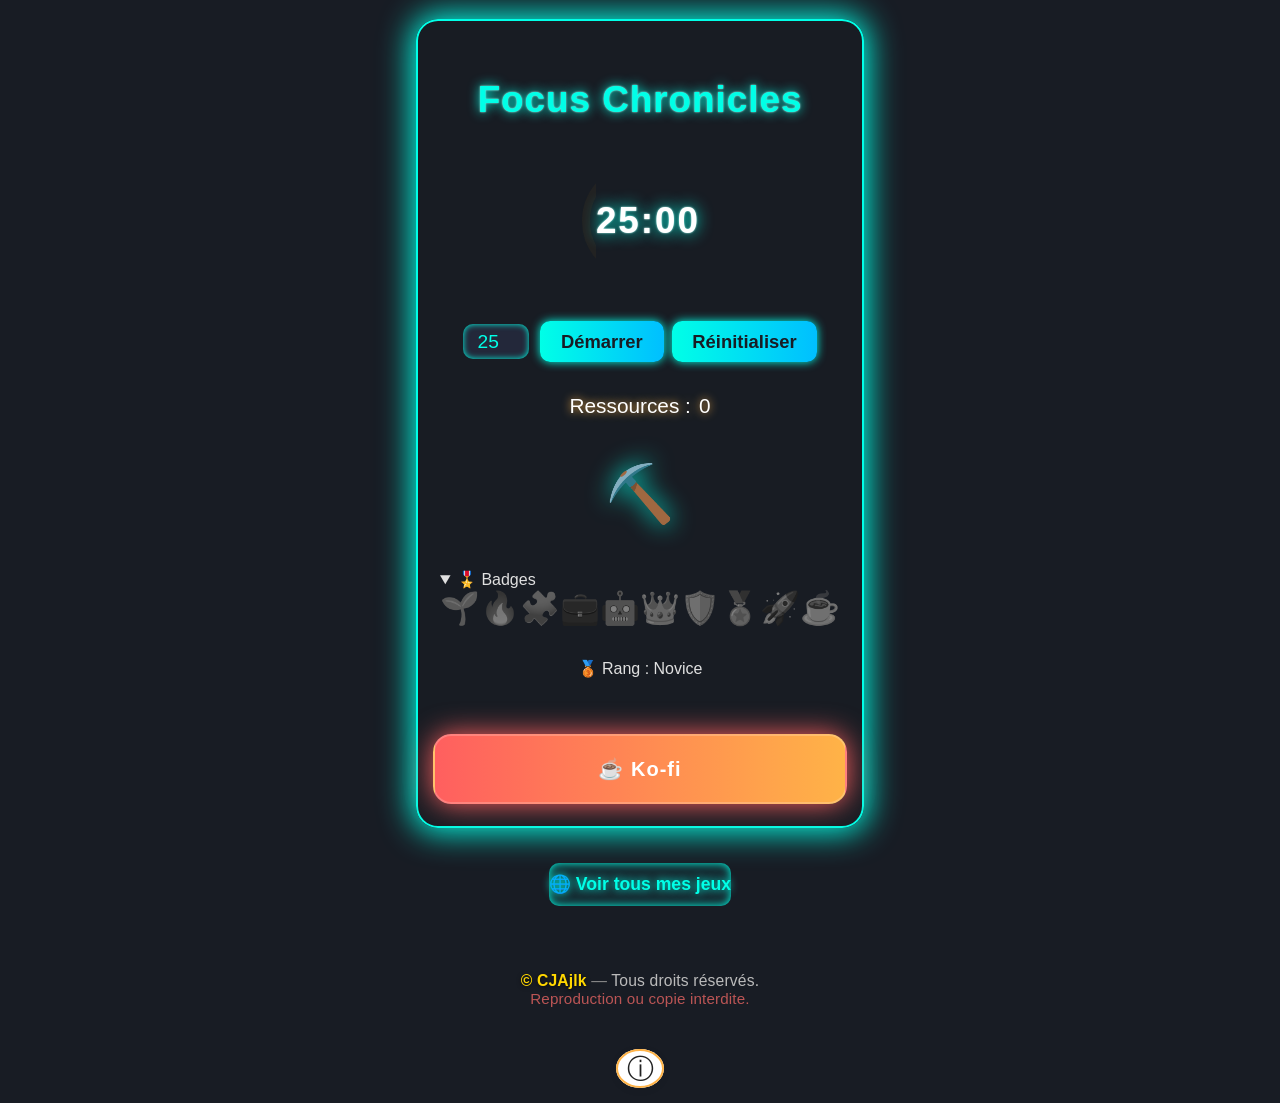
<file: index.html>
<!DOCTYPE html>
<html lang="fr">
<head>
  <meta charset="UTF-8">
  <meta name="viewport" content="width=device-width, initial-scale=1.0">
  <title>CJ Focus Chronicles</title>
  <link rel="stylesheet" href="style.css">
  <link rel="stylesheet" href="lock-overlay.css">

</head>
<body>
  <div id="mainContainer" class="container">
    <h1>Focus Chronicles</h1>
    <div class="timer-progress">
      <svg width="120" height="120">
        <circle cx="60" cy="60" r="54" stroke="#222" stroke-width="8" fill="none"/>
        <circle id="progressCircle" cx="60" cy="60" r="54" stroke="#00ffe7" stroke-width="8" fill="none" stroke-linecap="round" style="transition:stroke-dashoffset 0.5s;"/>
      </svg>
      <div id="timer" class="timer">25:00</div>
    </div>
    <div class="controls">
      <input id="minutes" type="number" min="1" max="120" value="25" step="1" aria-label="Durée (minutes)" />
      <button id="startBtn">Démarrer</button>
      <button id="resetBtn">Réinitialiser</button>
    </div>
    <div id="alert" class="alert" style="display:none;">⚠️ Ne quitte pas la page pendant ta session !</div>
    <div class="resources">
      <span class="resource-label">Ressources :</span>
      <span id="resourceCount">0</span>
      <span id="streak" class="streak" style="display:none;">🔥 Streak X2 !</span>
    </div>
    <div id="miner" class="miner">⛏️</div>
    <div class="badges-section">
      <details id="badgesAccordion" open>
        <summary>🎖️ Badges</summary>
        <div id="badgesList" class="badges-list"></div>
      </details>
    </div>
    <div class="rank-section">
      <span id="rankIcon" class="rank-icon">🥉</span>
      <span id="rankTitle" class="rank-title">Rang : Novice</span>
    </div>
    <a id="kofiBtn" class="kofi-btn" title="Soutenir sur Ko-fi" href="https://ko-fi.com/cjajlk" target="_blank" rel="noopener">☕ Ko-fi</a>
  </div>
  <div id="victory" class="victory" style="display:none;">
    <div class="victory-inner">
      <div class="victory-title">Session terminée !</div>
      <div class="victory-content">Bravo, tu as gagné des ressources !</div>
      <button id="victoryClose" class="victory-btn">Fermer</button>
      <div id="copySuccess" class="copy-success" style="display:none;">Succès copié !</div>
    </div>
  </div>
  <div id="rankUpAnim" class="rankup-anim" style="display:none;"></div>
  <a class="hub-link" href="https://cjajlk.github.io/cjajlkGames/" target="_blank" rel="noopener">🌐 Voir tous mes jeux</a>
  <footer style="margin-top:3em;padding:1.2em 0 0.7em 0;text-align:center;font-size:0.98em;color:#888;background:none;letter-spacing:0.01em;user-select:none;">
    <span style="font-weight:700;color:#ffd700;text-shadow:0 1px 4px #000b;">© CJAjlk</span> — <span style="color:#bbb;">Tous droits réservés.</span><br>
    <span style="font-size:0.97em;color:#b55;">Reproduction ou copie interdite.</span>
  </footer>
  <!-- Message d'avertissement sauvegarde locale -->
  <!-- Icône info sauvegarde locale -->
  <div id="localSaveInfo" style="margin:2em auto 1em auto;max-width:600px;text-align:center;">
    <span id="infoIcon" style="cursor:pointer;font-size:1.7em;color:#222;border:2px solid #ffb347;border-radius:50%;padding:0.08em 0.32em;background:#fff;vertical-align:middle;box-shadow:0 2px 8px #0001;transition:box-shadow 0.2s;" title="Informations sur la sauvegarde">&#9432;</span>
    <div id="infoPopup" style="display:none;margin-top:1em;color:#222;font-size:1.08em;background:#fff;padding:1.1em 1.2em;border-radius:13px;box-shadow:0 4px 32px #0002;position:relative;z-index:1000;text-align:left;font-family:inherit;">
      <strong style="color:#ffb347;font-weight:700;">⚠️ Sauvegarde locale :</strong> <span style="color:#222;font-weight:500;">Votre progression est enregistrée uniquement sur cet appareil et ce navigateur.</span><br>
      <span style="color:#444;font-weight:400;">Si vous effacez les données de navigation ou changez d'appareil, votre progression sera perdue.</span>
    </div>
  </div>
  <!-- Overlay de verrouillage -->
  <div id="lockOverlay" class="lock-overlay" style="display:none;" role="dialog" aria-modal="true" aria-label="Session verrouillée">
    <div class="lock-card">
      <div class="lock-title">Session en cours : écran verrouillé</div>
      <div class="lock-mining-scene" aria-hidden="true">
        <span class="lock-pickaxe">⛏️</span>
        <span class="lock-rock">🪨</span>
        <span class="lock-spark lock-spark-1">✦</span>
        <span class="lock-spark lock-spark-2">✦</span>
      </div>
      <div class="lock-subtitle">Pour débloquer en cas d'urgence, cliquez ci-dessous (la session sera perdue)</div>
      <button id="unlockBtn" class="lock-unlock-btn">Débloquer (urgence)</button>
    </div>
  </div>
  <script src="script.js"></script>
</body>
</html>
</file>
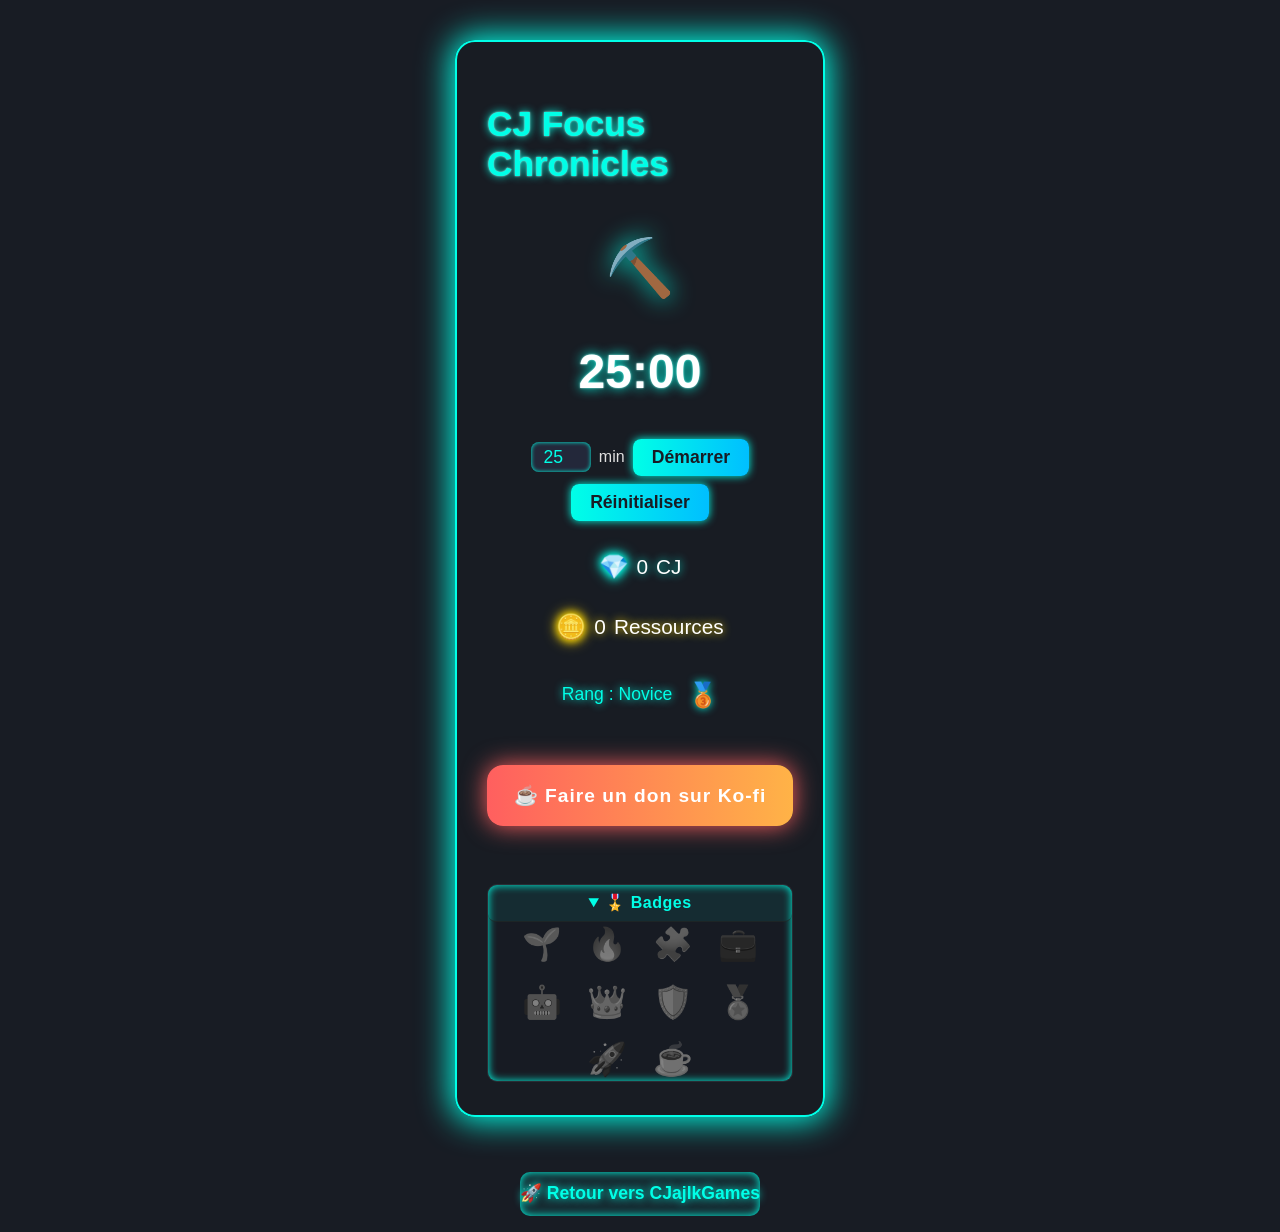
<file: focus.html>
<!DOCTYPE html>
<html lang="fr">
<head>
    <meta charset="UTF-8">
    <meta name="viewport" content="width=device-width, initial-scale=1.0">
    <title>CJ Focus Chronicles - Productivité RPG</title>
    <link rel="stylesheet" href="lock-overlay.css">
    <style>
        :root {
            --neon-color: #00ffe7;
        }
        * {
            box-sizing: border-box;
        }
        body {
            background: #181c24;
            color: #e0e0e0;
            font-family: 'Segoe UI', Arial, sans-serif;
            margin: 0;
            padding: 0 0.7rem 1rem;
            min-height: 100vh;
            display: flex;
            flex-direction: column;
            align-items: center;
            justify-content: flex-start;
        }
        #app-container {
            margin: 2.5rem auto 0 auto;
            background: rgba(24,28,36,0.97);
            border-radius: 20px;
            box-shadow: 0 0 32px 4px var(--neon-color), 0 0 0 2px var(--neon-color) inset;
            padding: 2.5rem 2rem 2rem 2rem;
            display: flex;
            flex-direction: column;
            align-items: center;
            gap: 2rem;
            max-width: 370px;
            width: min(95vw, 370px);
        }
        h1 {
            font-size: 2.2rem;
            color: var(--neon-color);
            text-shadow: 0 0 8px var(--neon-color), 0 0 2px #fff;
            margin-bottom: 0.5rem;
        }
        .miner {
            font-size: 3.5rem;
            margin: 0.5rem 0 0.5rem 0;
            filter: drop-shadow(0 0 12px var(--neon-color));
            transition: transform 0.2s;
            display: flex;
            align-items: center;
            justify-content: center;
            height: 4.5rem;
            width: 4.5rem;
            user-select: none;
        }
        .miner.mining {
            animation: miningAnim 0.5s infinite alternate;
        }
        @keyframes miningAnim {
            0% { transform: rotate(-18deg) scale(1.08); }
            100% { transform: rotate(18deg) scale(1.18); }
        }
        .timer {
            font-size: 3rem;
            font-weight: bold;
            color: #fff;
            text-shadow: 0 0 12px var(--neon-color), 0 0 2px #fff;
            margin-bottom: 0.5rem;
        }
        .controls {
            display: flex;
            gap: 0.5rem;
            align-items: center;
            justify-content: center;
            flex-wrap: wrap;
            width: 100%;
        }
        .controls input[type="number"] {
            width: 60px;
            padding: 0.3rem;
            border-radius: 8px;
            border: none;
            background: #23283a;
            color: var(--neon-color);
            font-size: 1.1rem;
            outline: none;
            box-shadow: 0 0 4px var(--neon-color) inset;
            text-align: center;
        }
        .controls button {
            background: linear-gradient(90deg, var(--neon-color) 0%, #00bfff 100%);
            color: #181c24;
            border: none;
            border-radius: 8px;
            padding: 0.5rem 1.2rem;
            font-size: 1.1rem;
            font-weight: bold;
            cursor: pointer;
            box-shadow: 0 0 8px var(--neon-color);
            transition: background 0.2s, color 0.2s;
        }
        .controls button:hover {
            background: linear-gradient(90deg, #00bfff 0%, var(--neon-color) 100%);
            color: #fff;
        }
        .copy-btn {
            margin: 1.1rem auto 0;
            display: inline-block;
            background: linear-gradient(90deg, var(--neon-color) 0%, #00bfff 100%);
            color: #181c24;
            border: none;
            border-radius: 10px;
            padding: 0.48rem 1rem;
            font-size: 0.95rem;
            font-weight: 700;
            cursor: pointer;
            box-shadow: 0 0 10px var(--neon-color);
            transition: background 0.2s, color 0.2s, box-shadow 0.2s;
        }
        .copy-btn:hover {
            background: linear-gradient(90deg, #00bfff 0%, var(--neon-color) 100%);
            color: #fff;
            box-shadow: 0 0 16px var(--neon-color);
        }
        .diamonds {
            display: flex;
            align-items: center;
            gap: 0.5rem;
            font-size: 1.3rem;
            color: #fff;
            text-shadow: 0 0 8px var(--neon-color);
        }
        .diamond-icon {
            font-size: 1.5rem;
            color: var(--neon-color);
            filter: drop-shadow(0 0 6px var(--neon-color));
        }
        .resources {
            display: flex;
            align-items: center;
            gap: 0.5rem;
            font-size: 1.3rem;
            color: #fff;
            text-shadow: 0 0 8px #ffd700;
        }
        .resource-icon {
            font-size: 1.5rem;
            color: #ffd700;
            filter: drop-shadow(0 0 6px #ffd700);
        }
        .rank-section {
            margin-top: 0.5rem;
            font-size: 1.1rem;
            color: var(--neon-color);
            text-shadow: 0 0 8px var(--neon-color);
            display: flex;
            align-items: center;
            gap: 0.5rem;
        }
        .kofi-btn {
            margin-top: 1.5rem;
            display: block;
            background: linear-gradient(90deg, #ff5f5f 0%, #ffb347 100%);
            color: #fff;
            font-weight: bold;
            font-size: 1.2rem;
            padding: 1.2rem 0;
            border-radius: 16px;
            text-decoration: none;
            box-shadow: 0 0 24px #ff5f5f;
            letter-spacing: 1px;
            width: 100%;
            text-align: center;
            max-width: 350px;
            transition: background 0.2s, box-shadow 0.2s;
        }
        .kofi-btn:hover {
            background: linear-gradient(90deg, #ffb347 0%, #ff5f5f 100%);
            box-shadow: 0 0 32px #ffb347;
        }
        .alert {
            color: #ff5f5f;
            font-weight: bold;
            margin-top: 1rem;
            text-shadow: 0 0 8px #ff5f5f;
            display: none;
        }
        .badges-section {
            margin-top: 1.5rem;
            width: 100%;
        }
        #badgesAccordion {
            width: 100%;
            margin: 0.1rem 0 0.2rem 0;
            border-radius: 10px;
            background: rgba(24,28,36,0.98);
            box-shadow: 0 0 8px var(--neon-color) inset;
            overflow: hidden;
            border: 1px solid rgba(255,255,255,0.08);
        }
        #badgesAccordion summary {
            font-size: 1rem;
            padding: 0.55rem 0.4rem;
            outline: none;
            cursor: pointer;
            border-radius: 8px;
            background: none;
            user-select: none;
            text-align: center;
            color: var(--neon-color);
            font-weight: 700;
            letter-spacing: 0.5px;
            border-bottom: 1px solid #222a;
            transition: background 0.2s;
        }
        #badgesAccordion[open] summary {
            background: rgba(0,255,231,0.08);
        }
        #badgesAccordion:not([open]) #badgesList {
            display: none;
        }
        #badgesList {
            display: flex;
            gap: 1.2rem;
            justify-content: center;
            align-items: center;
            flex-wrap: wrap;
            row-gap: 0.8rem;
        }
        .badge-ico {
            font-size: 2rem;
            transition: filter 0.3s, box-shadow 0.3s;
            border-radius: 50%;
            padding: 0.2rem;
            cursor: pointer;
        }
        .badge-shine {
            animation: shine 1.2s infinite alternate;
        }
        @keyframes shine {
            0% { filter: drop-shadow(0 0 8px var(--neon-color)); }
            100% { filter: drop-shadow(0 0 24px var(--neon-color)); }
        }
        .badge-tooltip {
            pointer-events: none;
            user-select: none;
            opacity: 0.98;
            transition: opacity 0.2s;
            position: fixed;
            min-width: 160px;
            background: rgba(24,28,36,0.98);
            color: var(--neon-color);
            padding: 0.5rem 1rem;
            border-radius: 12px;
            box-shadow: 0 0 12px var(--neon-color);
            font-size: 1rem;
            text-align: center;
            z-index: 4000;
        }
        .hub-link {
            display: block;
            margin: 2.2rem auto 0 auto;
            color: var(--neon-color);
            font-weight: bold;
            font-size: 1.1rem;
            text-align: center;
            text-decoration: none;
            text-shadow: 0 0 8px var(--neon-color);
            border-radius: 10px;
            padding: 0.7rem 0;
            background: rgba(0,255,231,0.07);
            box-shadow: 0 0 8px var(--neon-color) inset;
            max-width: 350px;
            transition: background 0.2s, color 0.2s;
        }
        .hub-link:hover {
            background: var(--neon-color);
            color: #181c24;
            box-shadow: 0 0 24px var(--neon-color);
        }
        @media (max-width: 600px) {
            #app-container {
                width: 100%;
                max-width: 420px;
                margin-top: 1rem;
                padding: 1.05rem 0.7rem 1.2rem;
                gap: 1.2rem;
            }
            h1 {
                font-size: 1.65rem;
                text-align: center;
            }
            .timer {
                font-size: 2.35rem;
            }
            .controls {
                gap: 0.45rem;
            }
            .controls input[type="number"] {
                width: 56px;
                font-size: 1rem;
            }
            .controls button {
                font-size: 0.98rem;
                padding: 0.48rem 0.82rem;
            }
            .resources,
            .diamonds,
            .rank-section {
                font-size: 1rem;
                text-align: center;
                flex-wrap: wrap;
                justify-content: center;
            }
            #badgesList {
                gap: 0.8rem;
            }
            .kofi-btn {
                font-size: 1rem;
                padding: 0.9rem 0;
                border-radius: 14px;
                max-width: 100%;
            }
            .miner {
                font-size: 2.5rem;
                height: 3.2rem;
                width: 3.2rem;
            }
            .hub-link {
                max-width: 100%;
                font-size: 1rem;
            }
        }
    </style>
</head>
<body>
    <div id="app-container">
        <!-- Le contenu JS sera injecté ici -->
    </div>
    <footer style="text-align: center; margin-top: 20px;">
        <a href="https://cjajlk.github.io/cjajlkGames/" class="hub-link">
            🚀 Retour vers CJajlkGames
        </a>
    </footer>
    <div id="lockOverlay" class="lock-overlay" style="display:none;" role="dialog" aria-modal="true" aria-label="Session verrouillée">
        <div class="lock-card">
            <div class="lock-title">Session en cours : écran verrouillé</div>
            <div class="lock-mining-scene" aria-hidden="true">
                <span class="lock-pickaxe">⛏️</span>
                <span class="lock-rock">🪨</span>
                <span class="lock-spark lock-spark-1">✦</span>
                <span class="lock-spark lock-spark-2">✦</span>
            </div>
            <div class="lock-subtitle">Pour débloquer en cas d'urgence, cliquez ci-dessous (la session sera perdue)</div>
            <button id="unlockBtn" class="lock-unlock-btn">Débloquer (urgence)</button>
        </div>
    </div>
    <audio id="coinSound" src="https://cdn.pixabay.com/audio/2022/03/15/audio_115b9bfae2.mp3" preload="auto"></audio>
    <div id="rankUpAnim" style="display:none;position:fixed;top:0;left:0;right:0;bottom:0;z-index:2000;align-items:center;justify-content:center;background:rgba(24,28,36,0.96);flex-direction:column;"></div>
    <div id="copySuccess" style="display:none;position:fixed;bottom:2.5rem;left:50%;transform:translateX(-50%);background:rgba(0,0,0,0.85);color:#fff;padding:1rem 2rem;border-radius:16px;box-shadow:0 0 16px #00ffe7;font-size:1.1rem;z-index:3000;text-align:center;">Succès copié !</div>
    <script>
        // --- Progression & Badges ---
        const ranks = [
            { name: "Novice", min: 0, icon: "🥉", color: "#00ffe7" },
            { name: "Apprenti", min: 5, icon: "🥈", color: "#a259ff" },
            { name: "Aventurier", min: 15, icon: "🥇", color: "#ffd700" },
            { name: "Maître", min: 30, icon: "🏆", color: "#ffb347" },
            { name: "Légende", min: 100, icon: "👑", color: "#ffd700" }
        ];
        const badges = [
            { id: "badge1", label: "Premier Pas", icon: "🌱", tooltip: "Terminer sa toute première session de focus.", check: (r, s) => r >= 1 },
            { id: "badgeStreak", label: "Série de Feu", icon: "🔥", tooltip: "Réussir 3 sessions de focus d'affilée sans aucune triche.", check: (r, s) => s >= 3 },
            { id: "badge10", label: "Routine Installée", icon: "🧩", tooltip: "Atteindre 10 ressources.", check: (r) => r >= 10 },
            { id: "badge30", label: "Focus Pro", icon: "💼", tooltip: "Atteindre 30 ressources.", check: (r) => r >= 30 },
            { id: "badge50", label: "Machine à Focus", icon: "🤖", tooltip: "Atteindre 50 ressources.", check: (r) => r >= 50 },
            { id: "badge100", label: "Légende du Focus", icon: "👑", tooltip: "Atteindre 100 ressources pour débloquer ce badge ultime.", check: (r) => r >= 100 },
            { id: "badge60min", label: "L'Indestructible", icon: "🛡️", tooltip: "Finir une quête de 60 minutes sans quitter l'écran une seule fois.", check: (r, s, l) => l.lastQuest60 },
            { id: "badgeLong", label: "Marathonien", icon: "🏅", tooltip: "Terminer une session de 90 minutes ou plus.", check: (r, s, l) => l.lastQuest90 },
            { id: "badgeStreak10", label: "Inarrêtable", icon: "🚀", tooltip: "Atteindre une série de 10 sessions réussies sans triche.", check: (r, s) => s >= 10 },
            { id: "badgeKofi", label: "Soutien Élite", icon: "☕", tooltip: "Cliquer sur le bouton Ko-fi pour soutenir le créateur.", check: (r, s, l) => l.kofi },
        ];
        let userBadges = {};
        let userRank = 0;
        let streak = 0;
        let lastQuest60 = false;
        let lastQuest90 = false;
        let kofiClicked = false;
        let diamondCount = 0;
        let resourceCount = 0;
        let antiCheatTriggered = false;
        let timerInterval = null;
        let totalSeconds = 1500;
        let remainingSeconds = 1500;
        let running = false;
        // --- Génération du HTML principal ---
        const app = document.getElementById('app-container');
        app.innerHTML = `
            <h1>CJ Focus Chronicles</h1>
            <div class="miner" id="miner">⛏️</div>
            <div class="timer" id="timer">25:00</div>
            <div class="controls">
                <input type="number" id="minutes" min="1" max="120" value="25"> min
                <button id="startBtn">Démarrer</button>
                <button id="resetBtn">Réinitialiser</button>
            </div>
            <div class="diamonds">
                <span class="diamond-icon">💎</span>
                <span id="diamondCount">0</span> CJ
            </div>
            <div class="resources">
                <span class="resource-icon">🪙</span>
                <span id="resourceCount">0</span> Ressources
                <span id="streak" style="margin-left:1rem;font-size:1.1rem;color:#ffd700;text-shadow:0 0 8px #ffd700;display:none;">🔥 X2</span>
            </div>
            <div class="rank-section" id="rankSection">
                <span id="rankTitle">Rang : Novice</span>
                <span id="rankIcon" style="font-size:1.5rem;margin-left:0.5rem;">🥉</span>
            </div>
            <a class="kofi-btn" id="kofiBtn" href="https://ko-fi.com/cjajlk" target="_blank">☕ Faire un don sur Ko-fi</a>
            <div class="alert" id="alert">⚠️ Ne quittez pas l'onglet ou l'application ! Le timer est remis à zéro.</div>
            <div class="badges-section" id="badgesSection">
                <details id="badgesAccordion" open>
                    <summary>🎖️ Badges</summary>
                    <div id="badgesList"></div>
                </details>
            </div>
        `;
        // --- Sélecteurs ---
        const timerDisplay = document.getElementById('timer');
        const minutesInput = document.getElementById('minutes');
        const startBtn = document.getElementById('startBtn');
        const resetBtn = document.getElementById('resetBtn');
        const diamondDisplay = document.getElementById('diamondCount');
        const resourceDisplay = document.getElementById('resourceCount');
        const alertBox = document.getElementById('alert');
        const miner = document.getElementById('miner');
        const rankTitle = document.getElementById('rankTitle');
        const rankIcon = document.getElementById('rankIcon');
        const badgesList = document.getElementById('badgesList');
        const streakDisplay = document.getElementById('streak');
        const kofiBtn = document.getElementById('kofiBtn');
        const rankUpAnim = document.getElementById('rankUpAnim');
        const copySuccess = document.getElementById('copySuccess');
        const lockOverlay = document.getElementById('lockOverlay');
        const unlockBtn = document.getElementById('unlockBtn');

        function showLockOverlay() {
            if (lockOverlay) lockOverlay.style.display = 'flex';
            document.body.classList.add('lock-active');
            document.body.style.overflow = 'hidden';
        }

        function hideLockOverlay() {
            if (lockOverlay) lockOverlay.style.display = 'none';
            document.body.classList.remove('lock-active');
            document.body.style.overflow = '';
        }

        function stopSessionAndLose() {
            running = false;
            clearInterval(timerInterval);
            hideLockOverlay();
            alertBox.textContent = "Session annulée : écran débloqué avant la fin.";
            alertBox.style.display = 'block';
            streak = 0;
            streakDisplay.style.display = 'none';
            miner.classList.remove('mining');
            startBtn.disabled = false;
        }

        if (unlockBtn) {
            unlockBtn.addEventListener('click', stopSessionAndLose);
        }

        if (window.innerWidth <= 600) {
            const accordion = document.getElementById('badgesAccordion');
            if (accordion) accordion.removeAttribute('open');
        }
        // --- Fonctions ---
        function updateTimerDisplay() {
            const min = Math.floor(remainingSeconds / 60).toString().padStart(2, '0');
            const sec = (remainingSeconds % 60).toString().padStart(2, '0');
            timerDisplay.textContent = `${min}:${sec}`;
        }
        function resetTimer() {
            running = false;
            clearInterval(timerInterval);
            totalSeconds = parseInt(minutesInput.value, 10) * 60;
            remainingSeconds = totalSeconds;
            updateTimerDisplay();
            startBtn.disabled = false;
            miner.classList.remove('mining');
            alertBox.style.display = 'none';
            antiCheatTriggered = false;
            lastQuest60 = false;
            lastQuest90 = false;
            hideLockOverlay();
        }
        function startTimer() {
            if (running) return;
            running = true;
            startBtn.disabled = true;
            alertBox.style.display = 'none';
            antiCheatTriggered = false;
            miner.classList.add('mining');
            showLockOverlay();
            timerInterval = setInterval(() => {
                if (remainingSeconds > 0) {
                    remainingSeconds--;
                    updateTimerDisplay();
                } else {
                    clearInterval(timerInterval);
                    running = false;
                    startBtn.disabled = false;
                    miner.classList.remove('mining');
                    hideLockOverlay();
                    diamondCount++;
                    let questDuration = totalSeconds / 60;
                    // --- Streak & badges ---
                    if (!antiCheatTriggered) {
                        streak++;
                        if (streak >= 3) streakDisplay.style.display = 'inline';
                    } else {
                        streak = 0;
                        streakDisplay.style.display = 'none';
                    }
                    // Badge 60min
                    if (!antiCheatTriggered && questDuration >= 60) lastQuest60 = true;
                    else lastQuest60 = false;
                    // Badge 90min
                    if (!antiCheatTriggered && questDuration >= 90) lastQuest90 = true;
                    else lastQuest90 = false;
                    // Gain ressources (X2 si streak)
                    let gain = 1;
                    if (streak >= 3) gain = 2;
                    diamondDisplay.textContent = diamondCount;
                    resourceCount += gain;
                    resourceDisplay.textContent = resourceCount;
                    // Animation diamant
                    diamondDisplay.animate([
                        { transform: 'scale(1)', color: '#fff' },
                        { transform: 'scale(1.4)', color: 'var(--neon-color)' },
                        { transform: 'scale(1)', color: '#fff' }
                    ], { duration: 600 });
                    // Animation ressource
                    resourceDisplay.animate([
                        { transform: 'scale(1)', color: '#fff' },
                        { transform: 'scale(1.4)', color: 'var(--neon-color)' },
                        { transform: 'scale(1)', color: '#fff' }
                    ], { duration: 600 });
                    // Victoire
                    showVictory(gain);
                }
            }, 1000);
        }
        function showVictory(gain) {
            // Progression : update badges/rank
            updateProgression();
            // Ajout bouton copier succès
            if (!document.getElementById('copyBtn')) {
                let btn = document.createElement('button');
                btn.id = 'copyBtn';
                btn.className = 'copy-btn';
                btn.innerText = 'Copier mon succès';
                btn.onclick = function() {
                    let txt = `🔥 J'ai réussi ${resourceCount} quêtes sur CJ Focus Chronicles ! Rang : ${ranks[userRank].name}${streak>=3?' (Streak X2!)':''} 💎 https://cjajlk.github.io/cjajlkGames/`;
                    navigator.clipboard.writeText(txt);
                    copySuccess.style.display = 'block';
                    setTimeout(()=>{copySuccess.style.display='none';}, 1800);
                };
                document.getElementById('badgesSection').appendChild(btn);
            }
        }
        function getCurrentRankIdx(quests) {
            let idx = 0;
            for (let i = 0; i < ranks.length; i++) {
                if (quests >= ranks[i].min) idx = i;
            }
            return idx;
        }
        function updateProgression() {
            // Badges
            for (const badge of badges) {
                if (badge.check(resourceCount, streak, {lastQuest60, lastQuest90, rank:userRank, kofi:kofiClicked})) {
                    userBadges[badge.id] = true;
                }
            }
            saveProgression();
            renderBadges();
            // Rang
            const prevRank = userRank;
            userRank = getCurrentRankIdx(resourceCount);
            renderRank();
            if (userRank !== prevRank) {
                showRankUpAnim();
                updateNeonColor();
            }
            updateNeonColor();
        }
        function renderRank() {
            rankTitle.textContent = `Rang : ${ranks[userRank].name}`;
            rankIcon.textContent = ranks[userRank].icon;
            rankIcon.style.color = ranks[userRank].color;
        }
        function renderBadges() {
            badgesList.innerHTML = '';
            for (const badge of badges) {
                const earned = userBadges[badge.id];
                const span = document.createElement('span');
                span.setAttribute('tabindex', '0');
                span.setAttribute('aria-label', badge.label);
                span.className = 'badge-ico';
                span.textContent = badge.icon;
                if (earned) {
                    span.style.filter = 'none';
                    span.style.boxShadow = '0 0 16px 4px var(--neon-color), 0 0 0 2px var(--neon-color) inset';
                    span.style.background = 'rgba(0,255,231,0.08)';
                    span.classList.add('badge-shine');
                } else {
                    span.style.filter = 'grayscale(1) brightness(0.5)';
                    span.style.boxShadow = 'none';
                    span.style.background = 'none';
                }
                // Tooltip
                span.addEventListener('mouseenter', function(e){
                    showTooltip(badge.tooltip, span);
                });
                span.addEventListener('mouseleave', hideTooltip);
                span.addEventListener('focus', function(e){
                    showTooltip(badge.tooltip, span);
                });
                span.addEventListener('blur', hideTooltip);
                badgesList.appendChild(span);
            }
        }
        function saveProgression() {
            localStorage.setItem('cjfc_badges', JSON.stringify(userBadges));
            localStorage.setItem('cjfc_rank', userRank);
            localStorage.setItem('cjfc_resources', resourceCount);
            localStorage.setItem('cjfc_streak', streak);
            localStorage.setItem('cjfc_lastQuest60', lastQuest60?'1':'');
            localStorage.setItem('cjfc_lastQuest90', lastQuest90?'1':'');
            localStorage.setItem('cjfc_kofi', kofiClicked?'1':'');
        }
        function loadProgression() {
            try {
                userBadges = JSON.parse(localStorage.getItem('cjfc_badges')) || {};
                userRank = parseInt(localStorage.getItem('cjfc_rank'), 10) || 0;
                resourceCount = parseInt(localStorage.getItem('cjfc_resources'), 10) || 0;
                streak = parseInt(localStorage.getItem('cjfc_streak'), 10) || 0;
                lastQuest60 = !!localStorage.getItem('cjfc_lastQuest60');
                lastQuest90 = !!localStorage.getItem('cjfc_lastQuest90');
                kofiClicked = !!localStorage.getItem('cjfc_kofi');
                resourceDisplay.textContent = resourceCount;
                if (streak >= 3) streakDisplay.style.display = 'inline';
            } catch(e) {
                userBadges = {};
                userRank = 0;
                streak = 0;
                lastQuest60 = false;
                lastQuest90 = false;
                kofiClicked = false;
            }
            renderRank();
            renderBadges();
            updateNeonColor();
        }
        function updateNeonColor() {
            let color = ranks[userRank].color;
            document.documentElement.style.setProperty('--neon-color', color);
            app.style.boxShadow = `0 0 32px 4px ${color}, 0 0 0 2px ${color} inset`;
            let h2 = document.querySelector('.badges-section h2');
            if(h2) h2.style.color = color;
        }
        // --- Tooltip badges ---
        let tooltipDiv = null;
        function showTooltip(text, el) {
            hideTooltip();
            tooltipDiv = document.createElement('div');
            tooltipDiv.className = 'badge-tooltip';
            tooltipDiv.innerText = text;
            document.body.appendChild(tooltipDiv);
            let rect = el.getBoundingClientRect();
            tooltipDiv.style.left = (rect.left + rect.width/2 - 80) + 'px';
            tooltipDiv.style.top = (rect.top - 38) + 'px';
        }
        function hideTooltip() {
            if (tooltipDiv) { tooltipDiv.remove(); tooltipDiv = null; }
        }
        // --- Badge Ko-fi ---
        kofiBtn.addEventListener('click', function() {
            kofiClicked = true;
            updateProgression();
        });
        // --- Anti-cheat ---
        function triggerAntiCheat() {
            if (running && !antiCheatTriggered) {
                clearInterval(timerInterval);
                running = false;
                remainingSeconds = totalSeconds;
                updateTimerDisplay();
                alertBox.style.display = 'block';
                startBtn.disabled = false;
                miner.classList.remove('mining');
                antiCheatTriggered = true;
                streak = 0;
                streakDisplay.style.display = 'none';
                hideLockOverlay();
            }
        }
        document.addEventListener('visibilitychange', () => {
            if (document.hidden) {
                triggerAntiCheat();
            }
        });
        window.addEventListener('blur', () => {
            triggerAntiCheat();
        });
        // --- Listeners ---
        startBtn.addEventListener('click', () => {
            resetTimer();
            startTimer();
        });
        resetBtn.addEventListener('click', () => {
            resetTimer();
        });
        minutesInput.addEventListener('change', () => {
            if (!running) {
                resetTimer();
            }
        });
        // --- Animation rang ---
        function showRankUpAnim() {
            rankUpAnim.innerHTML = `<div style='display:flex;flex-direction:column;align-items:center;justify-content:center;'><div style='font-size:3.5rem;text-shadow:0 0 24px var(--neon-color);'>${ranks[userRank].icon}</div><div style='color:${ranks[userRank].color};font-size:2.2rem;font-weight:bold;text-shadow:0 0 16px var(--neon-color);margin-top:1rem;'>Nouveau rang : ${ranks[userRank].name} !</div></div>`;
            rankUpAnim.style.display = 'flex';
            setTimeout(() => { rankUpAnim.style.display = 'none'; }, 2200);
        }
        // --- Initialisation ---
        loadProgression();
        resetTimer();
    </script>
</body>
</html>
</file>
<file: style.css>
/* CJ Focus Chronicles - Styles principaux */
body {
  background: #181c24;
  color: #e0e0e0;
  font-family: 'Segoe UI', Arial, sans-serif;
  min-height: 100vh;
  margin: 0;
  display: flex;
  flex-direction: column;
  align-items: center;
  justify-content: center;
  box-sizing: border-box;
}
.container {
  background: rgba(24,28,36,0.97);
  border-radius: 22px;
  box-shadow: 0 0 36px 6px var(--neon-color,#00ffe7), 0 0 0 2px var(--neon-color,#00ffe7) inset;
  padding: 2.2rem 1.2rem 1.5rem 1.2rem;
  display: flex;
  flex-direction: column;
  align-items: center;
  gap: 2rem;
  max-width: 410px;
  width: 98vw;
  margin: 1.2rem auto 0 auto;
  transition: box-shadow 0.3s;
}
h1 {
  font-size: 2.3rem;
  color: var(--neon-color,#00ffe7);
  text-shadow: 0 0 12px var(--neon-color,#00ffe7), 0 0 2px #fff;
  margin-bottom: 0.5rem;
  font-family: 'Segoe UI', Arial, sans-serif;
  letter-spacing: 1px;
}
.timer-progress {
  position: relative;
  width: 120px;
  height: 120px;
  margin-bottom: 0.5rem;
  display: flex;
  align-items: center;
  justify-content: center;
}
.timer {
  font-size: 2.3rem;
  font-weight: bold;
  color: #fff;
  text-shadow: 0 0 16px var(--neon-color,#00ffe7), 0 0 2px #fff;
  letter-spacing: 2px;
  z-index: 2;
  background: none;
  margin: 0;
  pointer-events: none;
}
.controls {
  display: flex;
  gap: 0.5rem;
  align-items: center;
}
.controls input[type="number"] {
  width: 60px;
  padding: 0.4rem 0.2rem;
  border-radius: 10px;
  border: none;
  background: #23283a;
  color: var(--neon-color,#00ffe7);
  font-size: 1.2rem;
  outline: none;
  box-shadow: 0 0 6px var(--neon-color,#00ffe7) inset;
  text-align: center;
  margin-right: 0.2rem;
}
.controls button {
  background: linear-gradient(90deg, var(--neon-color,#00ffe7) 0%, #00bfff 100%);
  color: #181c24;
  border: none;
  border-radius: 10px;
  padding: 0.6rem 1.3rem;
  font-size: 1.15rem;
  font-weight: bold;
  cursor: pointer;
  box-shadow: 0 0 10px var(--neon-color,#00ffe7);
  transition: background 0.2s, color 0.2s, box-shadow 0.2s;
}
.controls button:hover {
  background: linear-gradient(90deg, #00bfff 0%, var(--neon-color,#00ffe7) 100%);
  color: #fff;
  box-shadow: 0 0 18px var(--neon-color,#00ffe7);
}
.miner {
  font-size: 3.5rem;
  margin: 0.5rem 0 0.5rem 0;
  filter: drop-shadow(0 0 12px #00ffe7);
  transition: transform 0.2s;
  display: flex;
  align-items: center;
  justify-content: center;
  height: 4.5rem;
  width: 4.5rem;
  user-select: none;
}
.miner.mining {
  animation: miningAnim 0.5s infinite alternate;
}
@keyframes miningAnim {
  0% { transform: rotate(-18deg) scale(1.08); }
  100% { transform: rotate(18deg) scale(1.18); }
}
.resources {
  display: flex;
  align-items: center;
  gap: 0.5rem;
  font-size: 1.3rem;
  color: #fff;
  text-shadow: 0 0 8px #ffb347;
}
.resource-icon {
  font-size: 1.5rem;
  color: #ffb347;
  filter: drop-shadow(0 0 6px #ffb347);
}
.kofi-btn {
  margin-top: 1.5rem;
  display: block;
  background: linear-gradient(90deg, #ff5f5f 0%, #ffb347 100%);
  color: #fff;
  font-weight: bold;
  font-size: 1.25rem;
  padding: 1.3rem 0;
  border-radius: 18px;
  text-decoration: none;
  box-shadow: 0 0 28px #ff5f5f;
  letter-spacing: 1px;
  width: 100%;
  text-align: center;
  max-width: 410px;
  border: 2px solid #fff3;
  transition: background 0.2s, box-shadow 0.2s, border 0.2s;
}
.kofi-btn:hover {
  background: linear-gradient(90deg, #ffb347 0%, #ff5f5f 100%);
  box-shadow: 0 0 36px #ffb347;
  border: 2px solid #fff8;
}
.alert {
  color: #ff5f5f;
  font-weight: bold;
  margin-top: 1rem;
  text-shadow: 0 0 8px #ff5f5f;
  display: none;
}
.victory {
  display: none;
  position: fixed;
  top: 0; left: 0; right: 0; bottom: 0;
  background: rgba(24,28,36,0.98);
  z-index: 1000;
  align-items: center;
  justify-content: center;
  flex-direction: column;
  color: #fff;
  font-size: 2.2rem;
  text-shadow: 0 0 16px #00ffe7, 0 0 2px #fff;
  animation: popin 0.5s;
}
@keyframes popin {
  0% { transform: scale(0.7); opacity: 0; }
  100% { transform: scale(1); opacity: 1; }
}
.victory .victory-inner {
  background: rgba(24,28,36,0.98);
  border-radius: 24px;
  box-shadow: 0 0 32px 4px #00ffe7, 0 0 0 2px #00ffe7 inset;
  padding: 2.5rem 2rem;
  display: flex;
  flex-direction: column;
  align-items: center;
  gap: 1.5rem;
}
.victory .victory-title {
  color: #ffb347;
  font-size: 2.2rem;
  font-weight: bold;
  text-shadow: 0 0 16px #ffb347, 0 0 2px #fff;
}
.victory .victory-btn {
  margin-top: 1rem;
  background: linear-gradient(90deg, #00ffe7 0%, #00bfff 100%);
  color: #181c24;
  border: none;
  border-radius: 10px;
  padding: 0.7rem 2.2rem;
  font-size: 1.1rem;
  font-weight: bold;
  cursor: pointer;
  box-shadow: 0 0 8px #00ffe7;
  transition: background 0.2s, color 0.2s;
}
.victory .victory-btn:hover {
  background: linear-gradient(90deg, #00bfff 0%, #00ffe7 100%);
  color: #fff;
}

.badge-share-btn {
  background: rgba(0,255,231,0.1) !important;
  color: var(--neon-color,#00ffe7) !important;
  border: 1px solid var(--neon-color,#00ffe7) !important;
  border-radius: 999px !important;
  padding: 0.14rem 0.52rem !important;
  font-size: 0.74rem !important;
  font-weight: 700 !important;
  cursor: pointer !important;
  box-shadow: none !important;
  transition: background 0.18s, color 0.18s, border-color 0.18s !important;
  margin-left: 0.3rem !important;
  display: inline-block !important;
  line-height: 1.1 !important;
}

.badge-share-btn:hover {
  background: rgba(0,255,231,0.18) !important;
  color: #fff !important;
  border-color: #9ffef3 !important;
  box-shadow: none !important;
}
@media (max-width: 600px) {
  html, body {
    width: 100vw;
    min-width: 0;
    overflow-x: hidden;
    margin: 0;
    padding: 0;
  }
  .container {
    max-width: 100vw;
    
    padding: 0.2rem 0.1rem 0.3rem 0.1rem;
    border-radius: 10px;
    box-shadow: 0 0 8px 1px var(--neon-color,#00ffe7), 0 0 0 1px var(--neon-color,#00ffe7) inset;
    margin: 0 auto;
    
  }
  h1 {
    font-size: 1rem;
    margin-bottom: 0.05rem;
    margin-top: 0.2rem;
    text-align: center;
    word-break: break-word;
  }
  .timer-progress {
    width: 54px;
    height: 54px;
    margin-bottom: 0.2rem;
  }
  .controls button {
      border: none;
      border-radius: 10px;
    background: linear-gradient(90deg, #00bfff 0%, var(--neon-color,#00ffe7) 100%);
    color: #fff;
    box-shadow: 0 0 18px var(--neon-color,#00ffe7);
      font-weight: bold;
      cursor: pointer;
      box-shadow: 0 0 8px var(--neon-color,#00ffe7);
      transition: background 0.2s, color 0.2s, box-shadow 0.2s;
      margin-right: 0.7rem;
      display: inline-block;
  }
  .resources {
    font-size: 0.9rem;
    margin: 0.1rem 0;
  }
  .resource-icon {
    font-size: 0.95rem;
  }
  .rank-section {
    font-size: 0.85rem;
    margin: 0.1rem 0;
  }
  .badges-section {
    margin: 0.2rem 0 0 0;
  }
  #badgesAccordion {
    width: 100%;
    margin: 0.1rem 0 0.2rem 0;
    border-radius: 8px;
    background: rgba(24,28,36,0.98);
    box-shadow: 0 0 8px var(--neon-color,#00ffe7) inset;
    overflow: hidden;
  }
  #badgesAccordion summary {
    font-size: 1rem !important;
    padding: 0.5rem 0.2rem;
    outline: none;
    cursor: pointer;
    border-radius: 8px;
    background: none;
    user-select: none;
    text-align: center;
    color: var(--neon-color,#00ffe7);
    font-weight: bold;
    letter-spacing: 1px;
    border-bottom: 1px solid #222a;
    transition: background 0.2s;
  }
  #badgesAccordion[open] summary {
    background: rgba(0,255,231,0.07);
  }
  .badges-list {
    display: flex;
    flex-wrap: wrap;
    gap: 0.6rem;
    justify-content: center;
    align-items: center;
    padding: 0.3rem 0.1rem 0.2rem 0.1rem;
    min-height: 2.2rem;
    max-width: 98vw;
    margin: 0 auto;
    transition: max-height 0.3s;
  }
  #badgesAccordion:not([open]) .badges-list {
    display: none;
  }
  .badge-ico {
    font-size: 2rem;
    border-radius: 8px;
    padding: 0.2rem;
    background: none;
    transition: filter 0.3s, box-shadow 0.3s, background 0.2s;
    touch-action: manipulation;
  }
  .badge-ico:active {
    background: rgba(0,255,231,0.08);
    filter: brightness(1.2);
  }
  .kofi-btn {
    font-size: 0.85rem;
    padding: 0.4rem 0;
    border-radius: 8px;
    max-width: 98vw;
    margin: 0.2rem 0 0.1rem 0;
  }
  .victory .victory-inner {
    padding: 0.7rem 0.2rem;
  }
  .victory .victory-title {
    font-size: 0.95rem;
  }
  .victory .victory-btn {
    font-size: 0.85rem;
    padding: 0.3rem 0.7rem;
  }
  .hub-link {
    font-size: 0.85rem;
    padding: 0.3rem 0;
    margin: 0.2rem auto 0 auto;
    max-width: 90vw;
  }
}
:root {
  --neon-color: #00ffe7;
}
.badge-shine {
  animation: shine 1.2s infinite alternate;
}
@keyframes shine {
  0% { filter: drop-shadow(0 0 8px var(--neon-color,#00ffe7)); }
  100% { filter: drop-shadow(0 0 24px var(--neon-color,#00ffe7)); }
}
.badge-tooltip {
  pointer-events: none;
  user-select: none;
  opacity: 0.98;
  transition: opacity 0.2s;
}
.hub-link {
  display: block;
  margin: 2.2rem auto 0 auto;
  color: var(--neon-color,#00ffe7);
  font-weight: bold;
  font-size: 1.1rem;
  text-align: center;
  text-decoration: none;
  text-shadow: 0 0 8px var(--neon-color,#00ffe7);
  border-radius: 10px;
  padding: 0.7rem 0;
  transition: background 0.2s, color 0.2s;
  background: rgba(0,255,231,0.07);
  box-shadow: 0 0 8px var(--neon-color,#00ffe7) inset;
  max-width: 350px;
}
.hub-link:hover {
  background: var(--neon-color,#00ffe7);
  color: #181c24;
  box-shadow: 0 0 24px var(--neon-color,#00ffe7);
}
</file>
<file: lock-overlay.css>
.lock-overlay {
  position: fixed;
  inset: 0;
  z-index: 9999;
  display: flex;
  align-items: center;
  justify-content: center;
  padding: 1.2rem;
  background: radial-gradient(circle at 50% 30%, rgba(0,255,231,0.08), rgba(0,0,0,0.94) 60%);
  backdrop-filter: blur(2px);
  animation: lockFadeIn 260ms ease-out;
}

.lock-card {
  width: min(92vw, 560px);
  text-align: center;
  color: #fff;
  background: rgba(24, 28, 36, 0.96);
  border: 1px solid color-mix(in srgb, var(--neon-color,#00ffe7) 45%, transparent);
  border-radius: 18px;
  padding: 1.4rem 1.1rem 1.1rem;
  box-shadow: 0 0 28px color-mix(in srgb, var(--neon-color,#00ffe7) 45%, transparent), 0 0 0 1px rgba(255,255,255,0.07) inset;
  animation: lockCardPop 320ms cubic-bezier(0.2, 0.9, 0.2, 1);
}

.lock-mining-scene {
  position: relative;
  width: min(86vw, 230px);
  height: 86px;
  margin: 0.25rem auto 0.85rem;
  border-radius: 14px;
  background: linear-gradient(180deg, rgba(255,255,255,0.04), rgba(0,0,0,0.18));
  box-shadow: 0 0 0 1px rgba(255,255,255,0.08) inset;
  overflow: hidden;
}

.lock-pickaxe {
  position: absolute;
  left: 58px;
  top: 8px;
  font-size: 2rem;
  transform-origin: 80% 82%;
  animation: lockPickaxeHit 0.75s ease-in-out infinite;
  filter: drop-shadow(0 0 6px rgba(255,255,255,0.4));
}

.lock-rock {
  position: absolute;
  right: 42px;
  bottom: 13px;
  font-size: 2rem;
  animation: lockRockShake 0.75s ease-in-out infinite;
  filter: drop-shadow(0 0 10px rgba(0,0,0,0.45));
}

.lock-spark {
  position: absolute;
  color: #ffd27a;
  opacity: 0;
  text-shadow: 0 0 8px rgba(255,210,122,0.8);
}

.lock-spark-1 {
  right: 88px;
  top: 28px;
  animation: lockSpark 0.75s ease-out infinite;
}

.lock-spark-2 {
  right: 72px;
  top: 18px;
  animation: lockSpark 0.75s ease-out 0.09s infinite;
}

.lock-title {
  font-size: clamp(1.1rem, 2.4vw, 1.45rem);
  font-weight: 700;
  text-shadow: 0 0 12px color-mix(in srgb, var(--neon-color,#00ffe7) 40%, transparent);
  margin-bottom: 0.55rem;
}

.lock-subtitle {
  font-size: clamp(0.9rem, 1.9vw, 1rem);
  color: #d7dde8;
  line-height: 1.45;
  margin-bottom: 1rem;
}

.lock-unlock-btn {
  border: none;
  border-radius: 12px;
  background: linear-gradient(90deg, #ff4d4d 0%, #ff6b6b 100%);
  color: #fff;
  font-size: 1.05rem;
  font-weight: 700;
  padding: 0.85rem 1.4rem;
  cursor: pointer;
  box-shadow: 0 8px 24px rgba(255,77,77,0.35), 0 0 0 1px rgba(255,255,255,0.15) inset;
  transition: transform 0.16s ease, filter 0.16s ease, box-shadow 0.16s ease;
  animation: lockPulse 2.3s ease-in-out infinite;
}

.lock-unlock-btn:hover {
  transform: translateY(-1px) scale(1.01);
  filter: brightness(1.04);
  box-shadow: 0 12px 28px rgba(255,77,77,0.42), 0 0 0 1px rgba(255,255,255,0.2) inset;
}

.lock-unlock-btn:active {
  transform: translateY(0) scale(0.99);
}

@keyframes lockFadeIn {
  from { opacity: 0; }
  to { opacity: 1; }
}

@keyframes lockCardPop {
  from { opacity: 0; transform: translateY(8px) scale(0.97); }
  to { opacity: 1; transform: translateY(0) scale(1); }
}

@keyframes lockPulse {
  0%, 100% { box-shadow: 0 8px 24px rgba(255,77,77,0.35), 0 0 0 1px rgba(255,255,255,0.15) inset; }
  50% { box-shadow: 0 12px 30px rgba(255,77,77,0.5), 0 0 0 1px rgba(255,255,255,0.24) inset; }
}

@keyframes lockPickaxeHit {
  0% { transform: rotate(-26deg) translate(0, 0); }
  38% { transform: rotate(16deg) translate(10px, 10px); }
  46% { transform: rotate(24deg) translate(13px, 13px); }
  100% { transform: rotate(-26deg) translate(0, 0); }
}

@keyframes lockRockShake {
  0%, 34%, 100% { transform: translateX(0); }
  40% { transform: translateX(2px) rotate(-3deg); }
  47% { transform: translateX(-2px) rotate(2deg); }
  55% { transform: translateX(1px); }
}

@keyframes lockSpark {
  0%, 35%, 100% { opacity: 0; transform: translate(0, 0) scale(0.7); }
  45% { opacity: 1; transform: translate(2px, -4px) scale(1); }
  62% { opacity: 0; transform: translate(8px, -9px) scale(1.05); }
}

body.lock-active #mainContainer,
body.lock-active #app-container {
  filter: blur(0.6px) brightness(0.58);
  transform: scale(0.995);
  transition: filter 0.25s ease, transform 0.25s ease;
}

@media (max-width: 600px) {
  .lock-card {
    padding: 1.1rem 0.8rem 0.9rem;
  }
}
</file>
